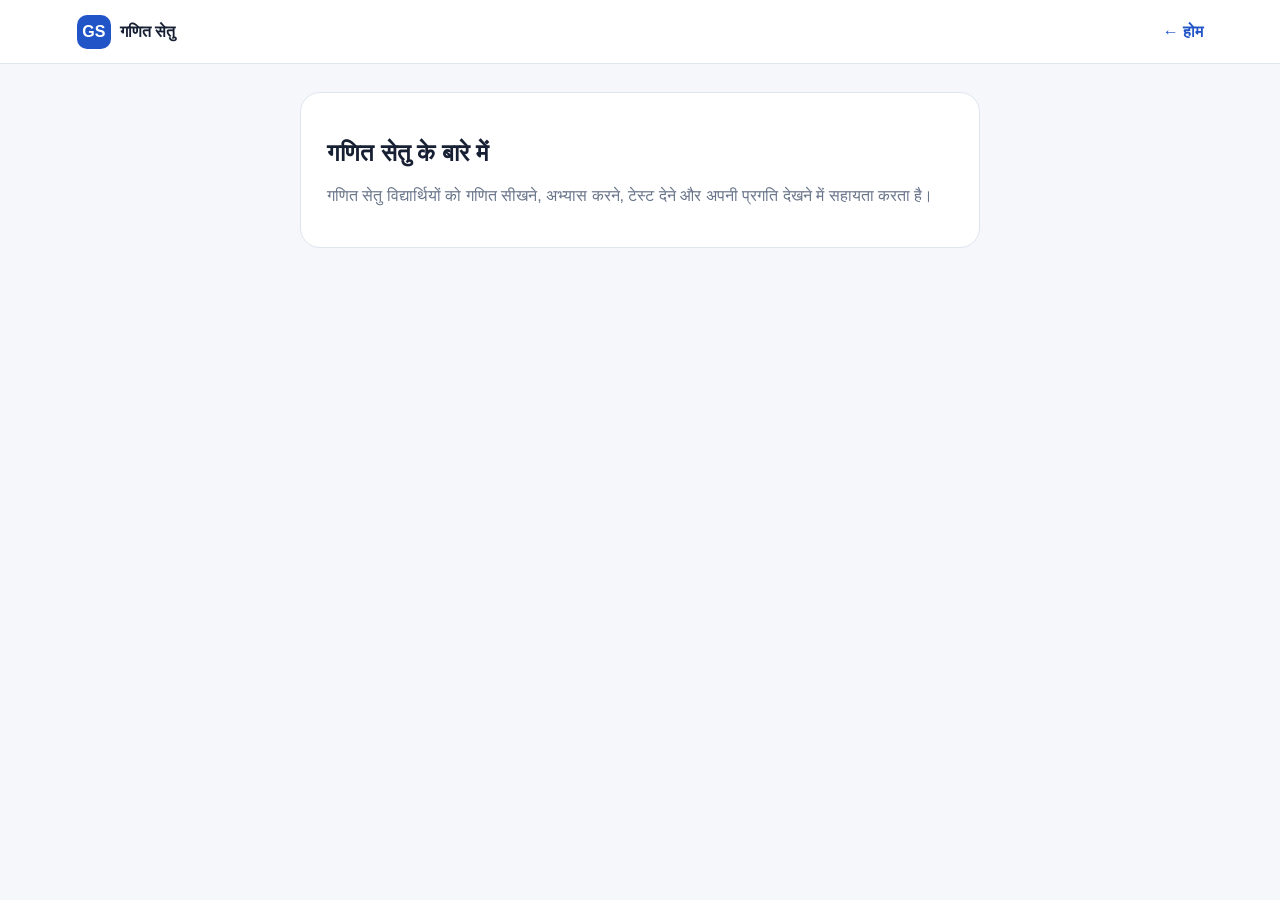
<file: about.html>
<!doctype html><html lang="hi"><head><meta charset="UTF-8"><meta name="viewport" content="width=device-width,initial-scale=1.0"><title>गणित सेतु के बारे में | गणित सेतु</title><link rel="stylesheet" href="assets/css/style.css"></head><body><header class="simple-header"><div class="brand-inline"><div class="logo-small">GS</div><b>गणित सेतु</b></div><a href="home.html">← होम</a></header><main class="page narrow"><section class="panel"><h1>गणित सेतु के बारे में</h1><p class="muted">गणित सेतु विद्यार्थियों को गणित सीखने, अभ्यास करने, टेस्ट देने और अपनी प्रगति देखने में सहायता करता है।</p></section></main></body></html>
</file>
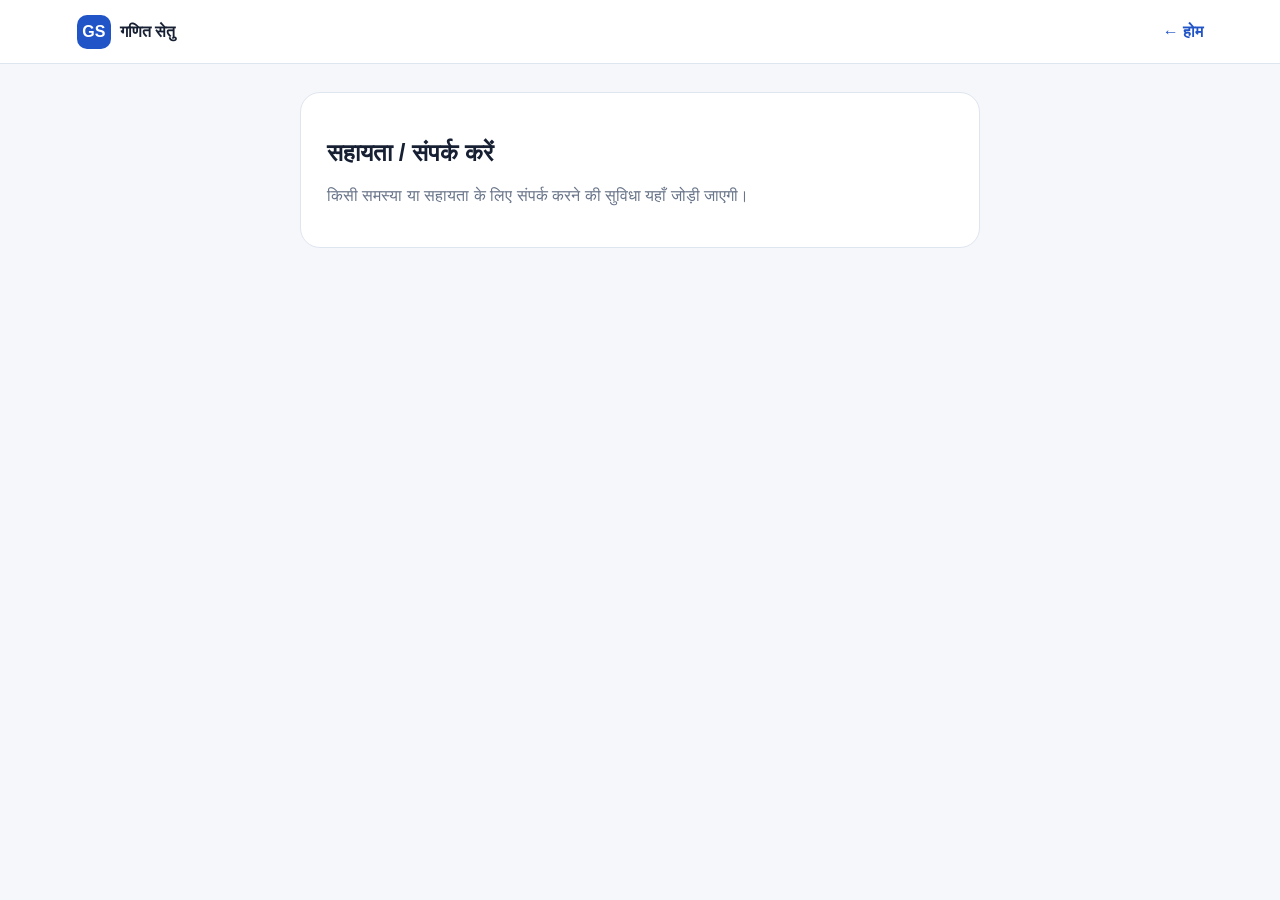
<file: contact.html>
<!doctype html><html lang="hi"><head><meta charset="UTF-8"><meta name="viewport" content="width=device-width,initial-scale=1.0"><title>सहायता / संपर्क करें | गणित सेतु</title><link rel="stylesheet" href="assets/css/style.css"></head><body><header class="simple-header"><div class="brand-inline"><div class="logo-small">GS</div><b>गणित सेतु</b></div><a href="home.html">← होम</a></header><main class="page narrow"><section class="panel"><h1>सहायता / संपर्क करें</h1><p class="muted">किसी समस्या या सहायता के लिए संपर्क करने की सुविधा यहाँ जोड़ी जाएगी।</p></section></main></body></html>
</file>
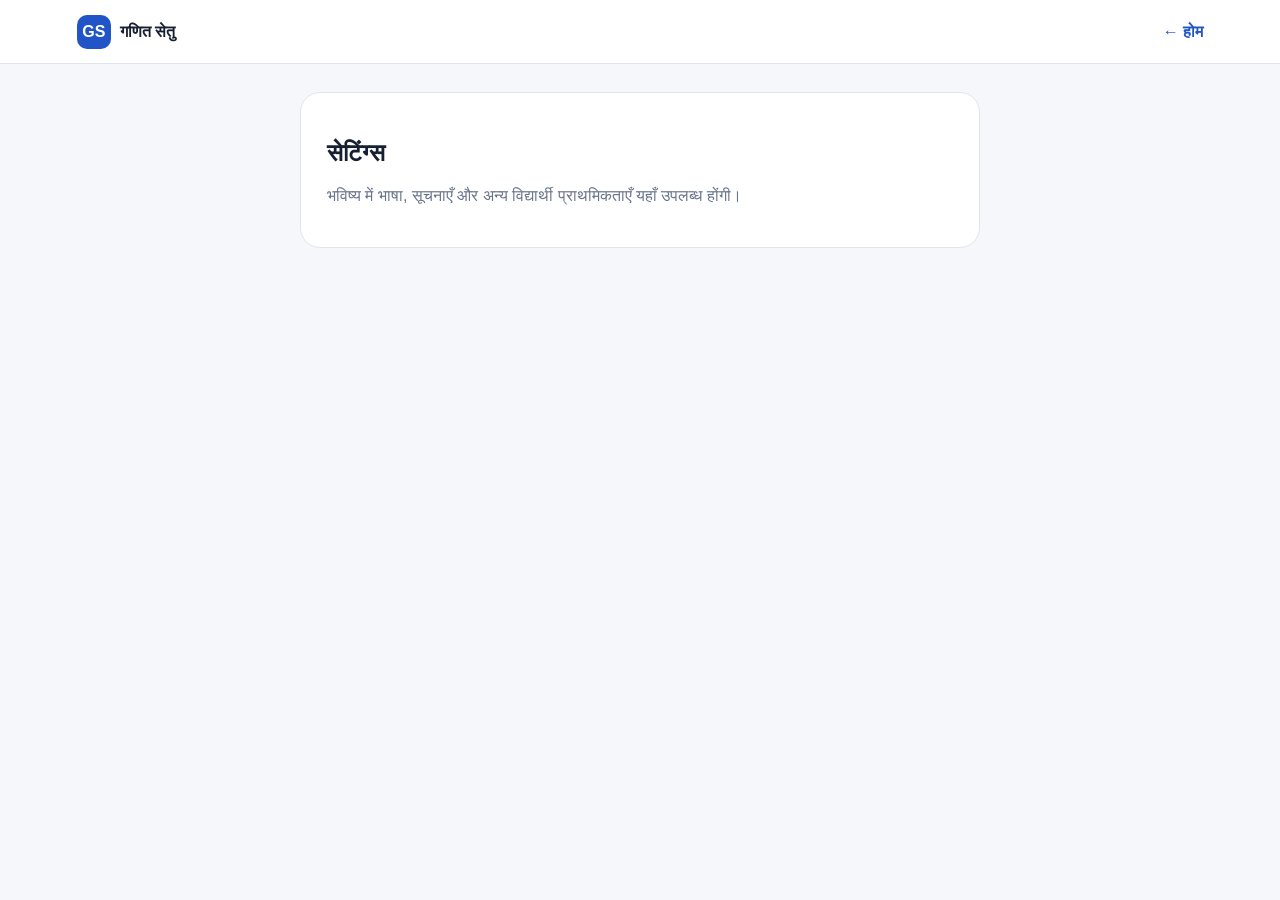
<file: settings.html>
<!doctype html><html lang="hi"><head><meta charset="UTF-8"><meta name="viewport" content="width=device-width,initial-scale=1.0"><title>सेटिंग्स | गणित सेतु</title><link rel="stylesheet" href="assets/css/style.css"></head><body><header class="simple-header"><div class="brand-inline"><div class="logo-small">GS</div><b>गणित सेतु</b></div><a href="home.html">← होम</a></header><main class="page narrow"><section class="panel"><h1>सेटिंग्स</h1><p class="muted">भविष्य में भाषा, सूचनाएँ और अन्य विद्यार्थी प्राथमिकताएँ यहाँ उपलब्ध होंगी।</p></section></main></body></html>
</file>
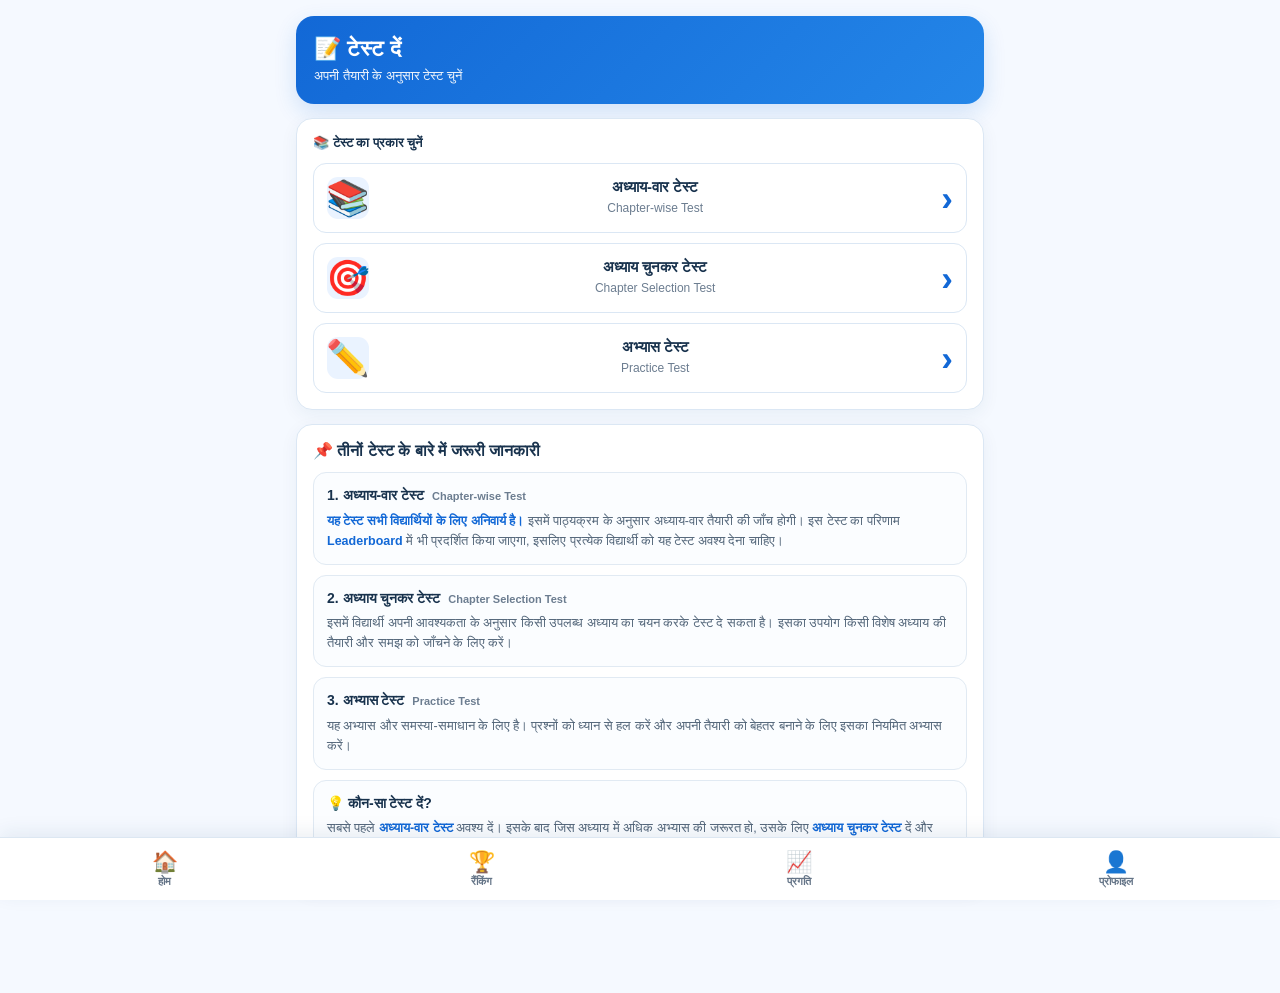
<file: test-types.html>
<!doctype html>
<html lang="hi">
<head>
<meta charset="UTF-8">
<meta name="viewport" content="width=device-width, initial-scale=1.0, viewport-fit=cover">
<title>टेस्ट दें | गणित सेतु</title>
<link rel="stylesheet" href="assets/css/style.css">
<style>
:root{--blue:#1268d6;--blue2:#eaf3ff;--text:#18324d;--muted:#6c7d90;--border:#dbe7f4}
body{margin:0;background:#f5f9ff;color:var(--text);font-family:Arial,"Noto Sans Devanagari",sans-serif;padding-bottom:88px}
.test-wrap{max-width:720px;margin:0 auto;padding:16px}
.test-head{background:linear-gradient(135deg,#1268d6,#2486e8);color:#fff;border-radius:18px;padding:20px 18px;box-shadow:0 8px 22px rgba(18,104,214,.16)}
.test-head h1{font-size:22px;margin:0 0 6px}.test-head p{margin:0;font-size:13px;opacity:.94}
.test-card{background:#fff;border:1px solid var(--border);border-radius:16px;padding:16px;margin-top:14px;box-shadow:0 5px 18px rgba(20,60,100,.06)}
.test-label{font-size:13px;font-weight:700;margin:0 0 12px}
.test-type-list{display:grid;gap:10px}
.type-card{display:flex;align-items:center;gap:12px;text-decoration:none;color:var(--text);background:#fff;border:1px solid var(--border);border-radius:13px;padding:13px;transition:transform .15s ease,box-shadow .15s ease}
.type-card:active{transform:scale(.99)}
.type-icon{width:42px;height:42px;flex:0 0 42px;border-radius:11px;background:var(--blue2);display:flex;align-items:center;justify-content:center;font-size:22px}
.type-content{min-width:0;flex:1}.type-content h2{font-size:15px;margin:0 0 4px}.type-content p{font-size:12px;color:var(--muted);margin:0;line-height:1.45}
.type-arrow{font-size:20px;color:var(--blue);font-weight:700}
.bottom-nav{position:fixed;left:0;right:0;bottom:0;z-index:999;background:#fff;border-top:1px solid #dce7f2;box-shadow:0 -5px 18px rgba(20,60,100,.08);padding:7px 8px calc(7px + env(safe-area-inset-bottom));display:grid;grid-template-columns:repeat(4,1fr);gap:4px}
.bottom-nav a{text-decoration:none;color:#647487;text-align:center;font-size:11px;font-weight:700;padding:5px 2px;border-radius:11px;min-width:0}
.bottom-nav a span{display:block;font-size:21px;line-height:23px;margin-bottom:2px}.bottom-nav a.active{color:var(--blue);background:#eef5ff}
@media(max-width:380px){.test-wrap{padding:12px}.test-head h1{font-size:20px}.bottom-nav a{font-size:10px}.bottom-nav a span{font-size:19px}}

.instruction-box{margin-top:14px;background:#fff;border:1px solid var(--border);border-radius:16px;padding:16px;box-shadow:0 5px 18px rgba(20,60,100,.06)}
.instruction-title{font-size:16px;font-weight:800;margin:0 0 12px}
.instruction-item{border:1px solid #e1eaf3;border-radius:13px;padding:13px;margin-top:10px;background:#fbfdff}
.instruction-item h3{font-size:14px;margin:0 0 5px;line-height:1.4}
.instruction-item .en{font-size:11px;color:var(--muted);font-weight:700;margin-left:4px}
.instruction-item p{font-size:12.5px;color:#526579;line-height:1.6;margin:0}
.instruction-item strong{color:var(--blue)}
</style>
</head>
<body>
<main class="test-wrap">
<section class="test-head">
<h1>📝 टेस्ट दें</h1>
<p>अपनी तैयारी के अनुसार टेस्ट चुनें</p>
</section>

<section class="test-card">
<p class="test-label">📚 टेस्ट का प्रकार चुनें</p>
<div class="test-type-list">

<a href="course-test.html" class="type-card">
<span class="type-icon">📚</span>
<span class="type-content">
<h2>अध्याय-वार टेस्ट</h2>
<p>Chapter-wise Test</p>
</span>
<span class="type-arrow">›</span>
</a>

<a href="chapter-test.html" class="type-card">
<span class="type-icon">🎯</span>
<span class="type-content">
<h2>अध्याय चुनकर टेस्ट</h2>
<p>Chapter Selection Test</p>
</span>
<span class="type-arrow">›</span>
</a>

<a href="daily-question.html" class="type-card">
<span class="type-icon">✏️</span>
<span class="type-content">
<h2>अभ्यास टेस्ट</h2>
<p>Practice Test</p>
</span>
<span class="type-arrow">›</span>
</a>

</div>
</section>

<section class="instruction-box">
<p class="instruction-title">📌 तीनों टेस्ट के बारे में जरूरी जानकारी</p>

<div class="instruction-item">
  <h3>1. अध्याय-वार टेस्ट <span class="en">Chapter-wise Test</span></h3>
  <p><strong>यह टेस्ट सभी विद्यार्थियों के लिए अनिवार्य है।</strong> इसमें पाठ्यक्रम के अनुसार अध्याय-वार तैयारी की जाँच होगी। इस टेस्ट का परिणाम <strong>Leaderboard</strong> में भी प्रदर्शित किया जाएगा, इसलिए प्रत्येक विद्यार्थी को यह टेस्ट अवश्य देना चाहिए।</p>
</div>

<div class="instruction-item">
  <h3>2. अध्याय चुनकर टेस्ट <span class="en">Chapter Selection Test</span></h3>
  <p>इसमें विद्यार्थी अपनी आवश्यकता के अनुसार किसी उपलब्ध अध्याय का चयन करके टेस्ट दे सकता है। इसका उपयोग किसी विशेष अध्याय की तैयारी और समझ को जाँचने के लिए करें।</p>
</div>

<div class="instruction-item">
  <h3>3. अभ्यास टेस्ट <span class="en">Practice Test</span></h3>
  <p>यह अभ्यास और समस्या-समाधान के लिए है। प्रश्नों को ध्यान से हल करें और अपनी तैयारी को बेहतर बनाने के लिए इसका नियमित अभ्यास करें।</p>
</div>

<div class="instruction-item">
  <h3>💡 कौन-सा टेस्ट दें?</h3>
  <p>सबसे पहले <strong>अध्याय-वार टेस्ट</strong> अवश्य दें। इसके बाद जिस अध्याय में अधिक अभ्यास की जरूरत हो, उसके लिए <strong>अध्याय चुनकर टेस्ट</strong> दें और अपनी समस्या-समाधान क्षमता बढ़ाने के लिए <strong>अभ्यास टेस्ट</strong> करें।</p>
</div>
</section>

</main>

<nav class="bottom-nav">
<a href="home.html"><span>🏠</span>होम</a>
<a href="leaderboard.html"><span>🏆</span>रैंकिंग</a>
<a href="pragati.html"><span>📈</span>प्रगति</a>
<a href="profile.html"><span>👤</span>प्रोफाइल</a>
</nav>
</body>
</html>
</file>
<file: assets/css/style.css>
*{box-sizing:border-box}body{margin:0;font-family:Arial,'Noto Sans Devanagari',sans-serif;background:#f5f7fb;color:#172033}a{text-decoration:none;color:inherit}
:root{--blue:#2155c7;--dark:#14213d;--soft:#eef3ff;--line:#dfe5ef;--green:#18865b}
.auth-page{min-height:100vh;display:grid;place-items:center;padding:20px;background:linear-gradient(135deg,#eef3ff,#fff)}
.auth-card{width:min(460px,100%);background:#fff;border:1px solid var(--line);border-radius:22px;padding:28px;box-shadow:0 15px 40px #1b2a5015}
.brand{display:flex;gap:14px;align-items:center;margin-bottom:24px}.logo-mark,.logo-small,.brand-badge{background:var(--blue);color:#fff;font-weight:800;display:grid;place-items:center;border-radius:16px}.logo-mark{width:58px;height:58px;font-size:22px}.brand h1{margin:0;font-size:27px}.brand p{margin:4px 0;color:#647086}
.form-box h2{margin-bottom:4px}label{display:block;font-weight:700;margin:16px 0 7px}input,select{width:100%;padding:14px;border:1px solid var(--line);border-radius:12px;font-size:16px;background:#fff}
.primary-btn,.outline-btn{display:block;width:100%;padding:14px;border-radius:12px;border:0;font-size:16px;font-weight:700;text-align:center;cursor:pointer}.primary-btn{background:var(--blue);color:#fff;margin-top:20px}.outline-btn{border:1px solid var(--blue);color:var(--blue);background:#fff;margin-top:10px}.muted{color:#687489}.center{text-align:center}.demo-note{font-size:12px;color:#8993a5;text-align:center;margin-top:18px}
.topbar,.simple-header{min-height:64px;background:#fff;border-bottom:1px solid var(--line);display:flex;align-items:center;justify-content:space-between;padding:0 6%;position:sticky;top:0;z-index:5}.brand-inline{display:flex;align-items:center;gap:9px}.logo-small{width:34px;height:34px;border-radius:10px}.simple-header a{color:var(--blue);font-weight:700}.mini-brand{font-weight:800}
.page{width:min(1000px,92%);margin:28px auto}.narrow{width:min(680px,92%)}.welcome-card{background:linear-gradient(120deg,#eaf0ff,#fff);border:1px solid #dce5ff;border-radius:22px;padding:30px;display:flex;justify-content:space-between;align-items:center}.welcome-card h1{margin:4px 0 10px;font-size:30px}.eyebrow{font-size:12px;letter-spacing:2px;color:var(--blue);font-weight:700}.brand-badge{width:115px;height:115px;text-align:center;font-size:30px;flex-shrink:0}.brand-badge small{font-size:13px}
.quick-info{display:flex;gap:14px;margin:16px 0}.quick-info div{background:#fff;border:1px solid var(--line);border-radius:14px;padding:14px 18px;flex:1}.quick-info span{display:block;color:#6d7890;font-size:13px;margin-bottom:5px}
.home-actions{display:grid;grid-template-columns:repeat(3,1fr);gap:18px}.action-card,.type-card{background:#fff;border:1px solid var(--line);border-radius:20px;padding:26px;transition:.2s}.action-card:hover,.type-card:hover{transform:translateY(-3px);border-color:#aebff0}.action-card span,.type-card span{font-size:35px}.action-card h2,.type-card h2{margin:14px 0 8px}.action-card p,.type-card p{margin:0;color:#69758b;line-height:1.5}
.panel{background:#fff;border:1px solid var(--line);border-radius:20px;padding:26px}.registration-grid{display:grid;grid-template-columns:1fr 1fr;gap:0 18px}.full{grid-column:1/-1}.field-help{display:block;margin-top:5px;font-size:12px;color:#687489}.success-box{margin-top:20px;background:#ecf8f1;border:1px solid #b9e3ca;border-radius:14px;padding:18px;color:#12613f}
.podium{display:flex;align-items:flex-end;justify-content:center;gap:16px;margin:30px 0}.podium-card{border:1px solid var(--line);border-radius:18px;padding:18px;text-align:center;width:30%;background:#fff}.podium-card.first{padding-top:32px;order:2}.podium-card.second{order:1}.podium-card.third{order:3}.medal{font-size:35px}.podium-card h3{margin:8px 0}.podium-card p,.podium-card small{color:#69758b;display:block}.section-title{margin-top:35px}.list-table{border-top:1px solid var(--line)}.rank-row{display:grid;grid-template-columns:50px 1.2fr 1fr 90px 90px;gap:10px;padding:13px 6px;border-bottom:1px solid var(--line);align-items:center;font-size:14px}
.test-type-grid{display:grid;grid-template-columns:repeat(3,1fr);gap:16px}.type-card{text-align:center}.test-panel{min-height:450px}.test-meta{display:flex;justify-content:space-between;gap:10px;color:#637087;font-size:14px}.question-box{font-size:22px;line-height:1.6;font-weight:700;background:#f7f9fd;border-radius:16px;padding:22px;margin:20px 0}.options{display:grid;gap:12px}.options button{padding:17px;text-align:left;background:#fff;border:1px solid var(--line);border-radius:12px;font-size:17px;cursor:pointer}.options button.selected{border-color:var(--blue);background:var(--soft);color:var(--blue);font-weight:700}.test-nav{display:flex;gap:12px;margin-top:24px}.test-nav>*{flex:1}.answer-input{margin:15px 0}.result-list{display:grid;gap:12px}.result-row{display:grid;grid-template-columns:2fr 1fr 1fr 1fr;gap:12px;align-items:center;padding:18px;border:1px solid var(--line);border-radius:14px}.result-row p{margin:5px 0 0;color:#687489}.result-row small{display:block;color:#687489;margin-top:4px}
@media(max-width:700px){.home-actions,.test-type-grid{grid-template-columns:1fr}.welcome-card{padding:22px}.brand-badge{width:75px;height:75px;font-size:22px}.quick-info{flex-direction:column}.registration-grid{grid-template-columns:1fr}.podium{gap:7px}.podium-card{width:33%;padding:10px;font-size:12px}.podium-card.first{padding-top:20px}.rank-row{grid-template-columns:35px 1fr 65px}.rank-row span:nth-child(3),.rank-row span:nth-child(4){display:none}.result-row{grid-template-columns:1.5fr 1fr}.test-meta{flex-wrap:wrap}.simple-header,.topbar{padding:0 4%}.page{margin-top:18px}}


/* Supabase registration status */
.error-box{margin-top:16px;padding:14px 16px;border:1px solid #ef4444;border-radius:12px;background:#fff1f2;color:#991b1b;line-height:1.5}.info-box{margin-top:16px;padding:14px 16px;border:1px solid #2563eb;border-radius:12px;background:#eff6ff;color:#1e3a8a;line-height:1.5}.primary-btn:disabled{opacity:.65;cursor:not-allowed}


/* ============================================
   LEADERBOARD PROFILE PHOTOS
   ============================================ */
.leader-podium-photo{width:64px;height:64px;border-radius:50%;overflow:hidden;background:var(--soft);display:grid;place-items:center;margin:10px auto;color:var(--blue);font-weight:800;border:2px solid #e1e8f5}.leader-podium-photo img{width:100%;height:100%;object-fit:cover;display:block}.rank-row{grid-template-columns:50px 48px 1.2fr 1fr}.leader-row-photo{width:42px;height:42px;border-radius:50%;overflow:hidden;background:var(--soft);display:grid;place-items:center;color:var(--blue);font-weight:800;font-size:12px}.leader-row-photo img{width:100%;height:100%;object-fit:cover;display:block}.rank-medal{display:flex;align-items:center}.rank-student,.rank-score{min-width:0}.rank-student small,.rank-score small{color:#69758b}@media(max-width:600px){.podium{gap:8px}.podium-card{width:32%;padding:12px 6px;font-size:12px}.leader-podium-photo{width:52px;height:52px}.rank-row{grid-template-columns:42px 42px minmax(0,1fr) auto;gap:7px;padding:11px 2px}.leader-row-photo{width:38px;height:38px}.rank-score{text-align:right;font-size:12px}.rank-student b{font-size:13px}}
</file>
